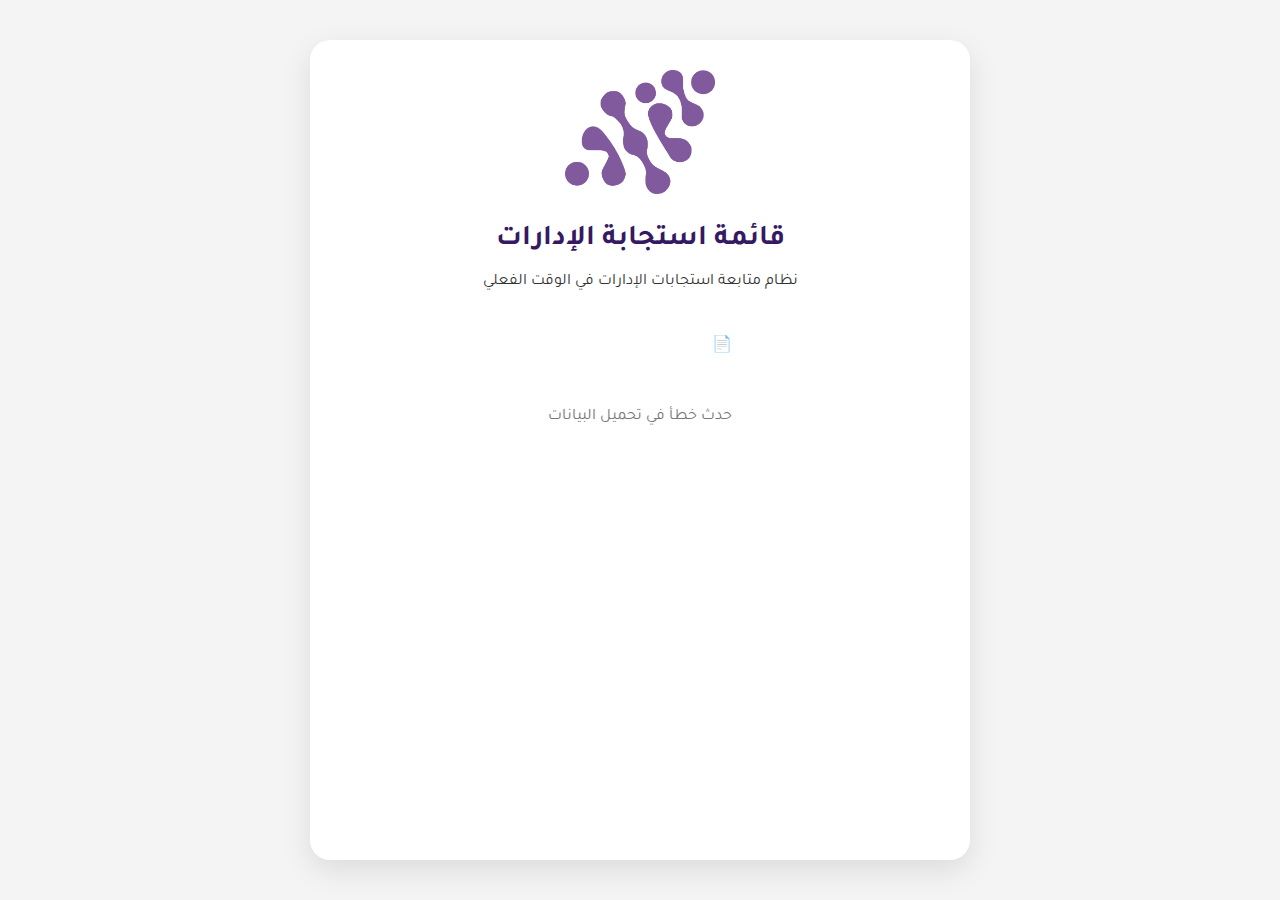
<file: index.html>
<!DOCTYPE html>
<html lang="ar" dir="rtl">

<head>
    <meta charset="UTF-8">
    <meta name="viewport" content="width=device-width, initial-scale=1.0">
    <title>قائمة استجابة الإدارات</title>
    <link rel="stylesheet" href="style.css">
    <!-- Google Fonts -->
    <link href="https://fonts.googleapis.com/css2?family=Tajawal:wght@400;700&display=swap" rel="stylesheet">
</head>

<body>

    <div class="container">
        <header class="main-header">
            <img src="LOGO.png" alt="شعار الفريق" class="logo">
            <h1>قائمة استجابة الإدارات</h1>
            <p>نظام متابعة استجابات الإدارات في الوقت الفعلي</p>
            <a href="full/index.html" class="btn-link"
                style="display: inline-block; margin-top: 15px; padding: 10px 20px; background: rgba(255,255,255,0.2); color: white; text-decoration: none; border-radius: 20px; border: 1px solid rgba(255,255,255,0.4);">📄
                الانتقال إلى نموذج الإقرار</a>
        </header>
        <div id="checklist" class="checklist">
            <!-- Items will be injected here by script.js -->
            <div class="loading">جاري التحميل...</div>
        </div>
    </div>

    <script src="script.js"></script>
</body>

</html>
</file>
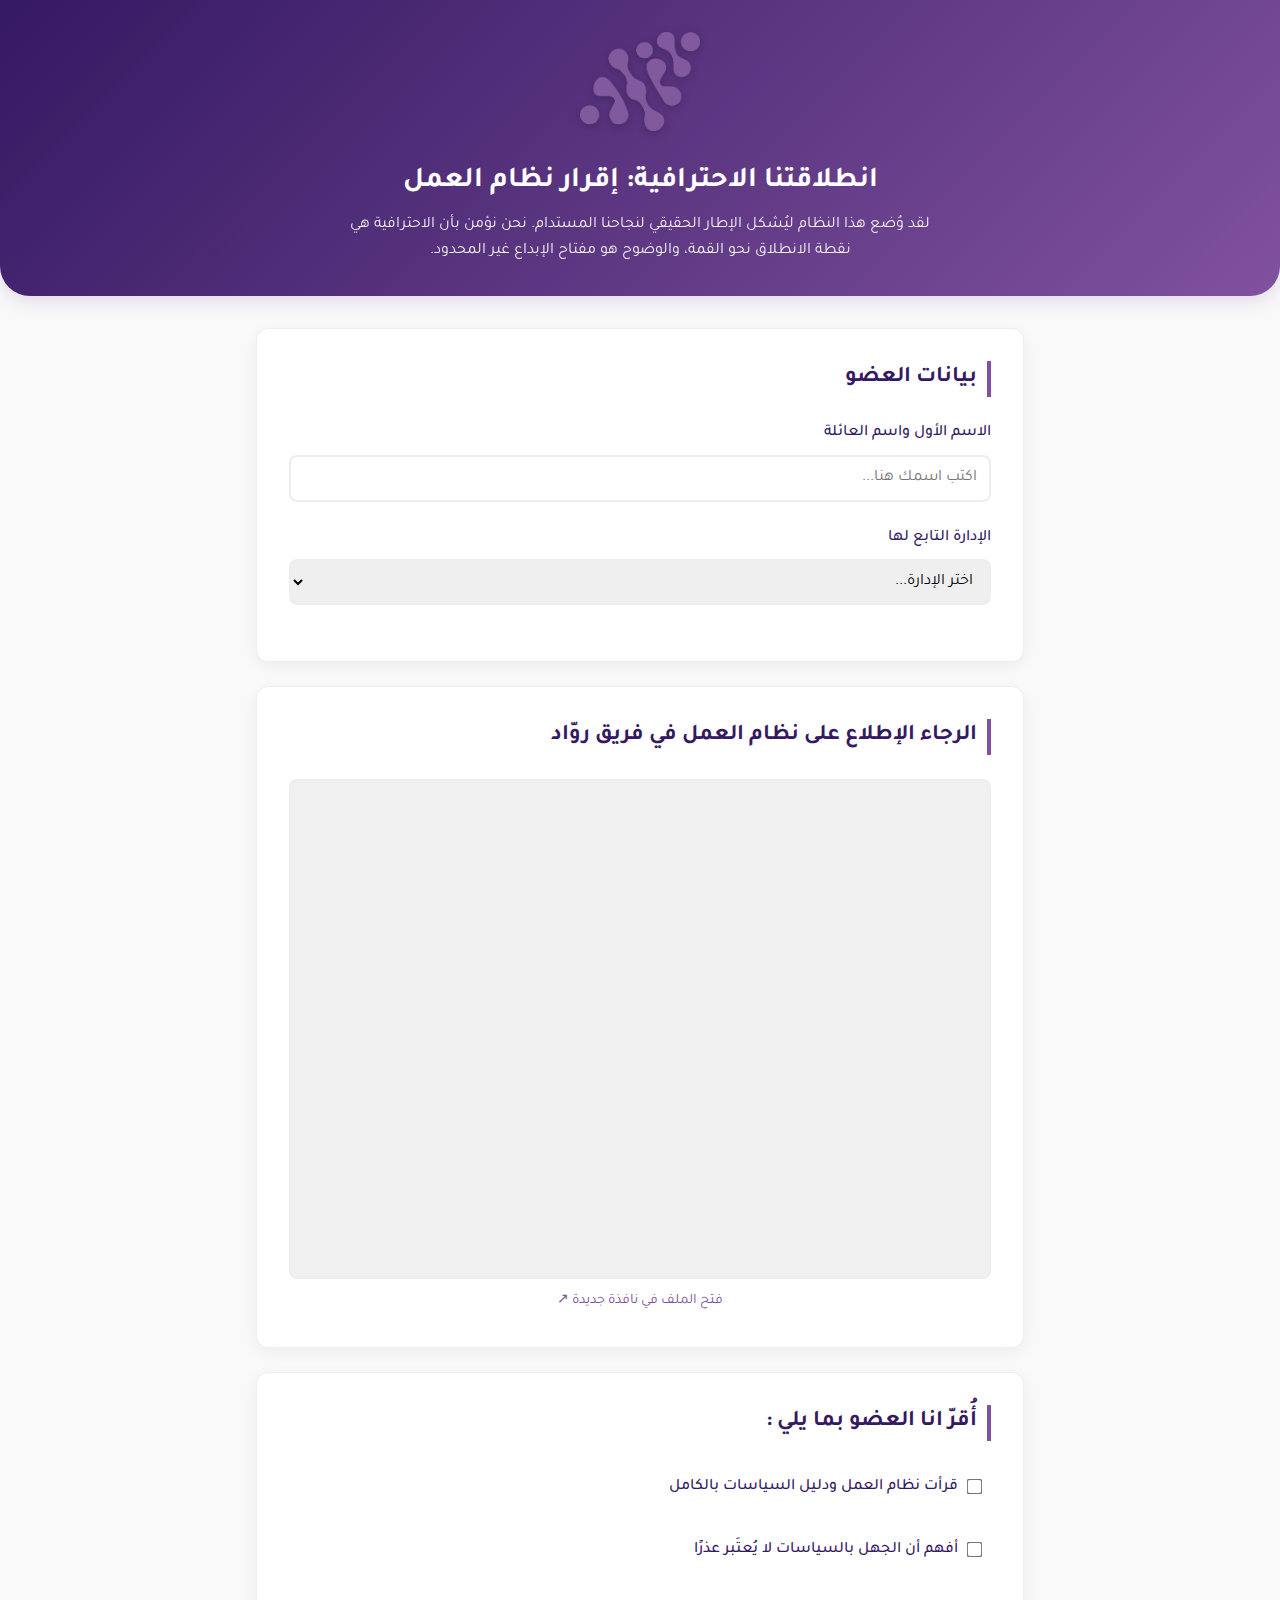
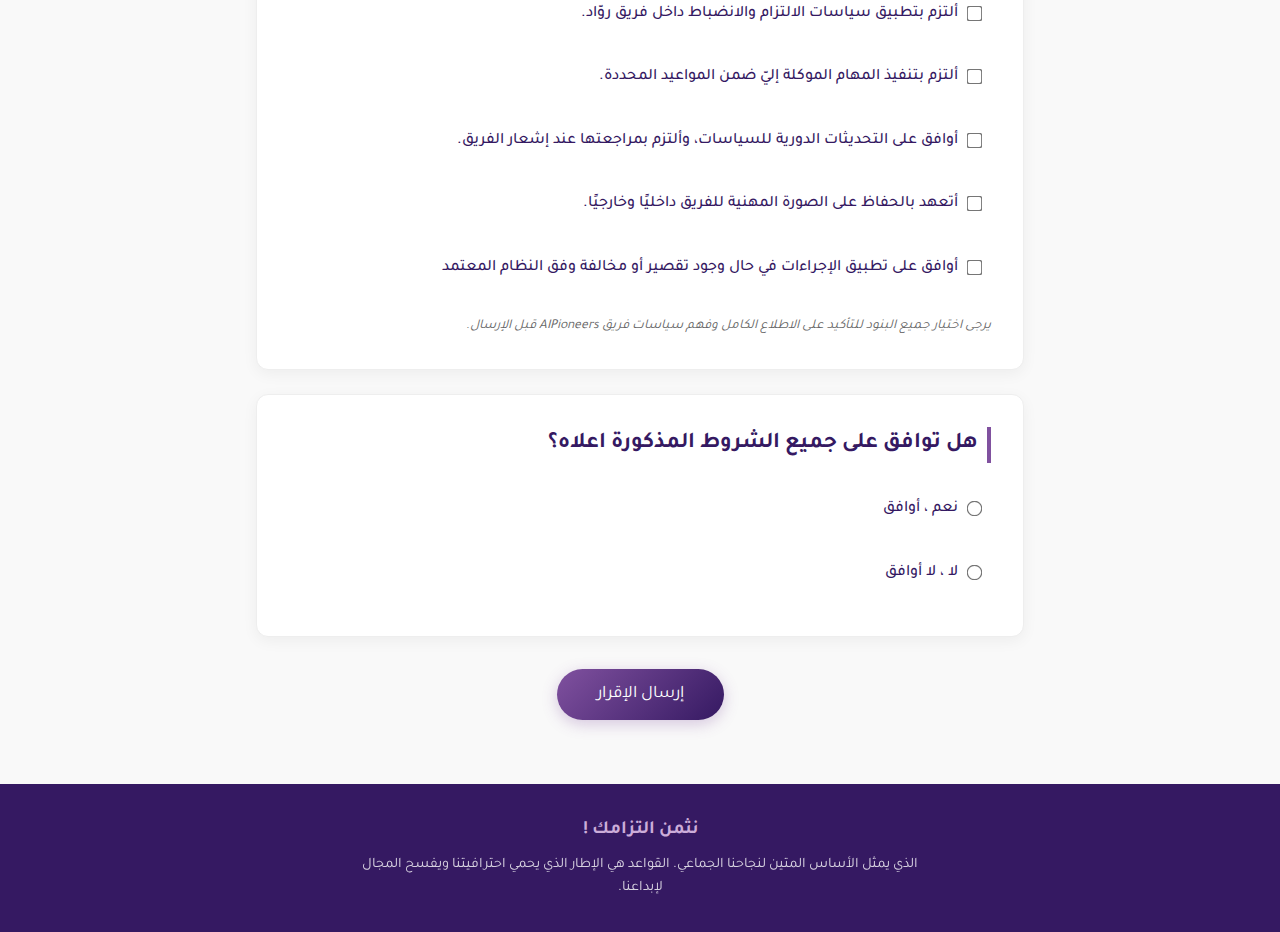
<file: full/index.html>
<!DOCTYPE html>
<html lang="ar" dir="rtl">

<head>
    <meta charset="UTF-8">
    <meta name="viewport" content="width=device-width, initial-scale=1.0, maximum-scale=1.0, user-scalable=no">
    <title>انطلاقتنا الاحترافية: إقرار نظام العمل</title>
    <link rel="preconnect" href="https://fonts.googleapis.com">
    <link rel="preconnect" href="https://fonts.gstatic.com" crossorigin>
    <link href="https://fonts.googleapis.com/css2?family=Tajawal:wght@300;400;500;700&display=swap" rel="stylesheet">
    <link rel="stylesheet" href="style.css">
</head>

<body>

    <header class="main-header">
        <img src="../LOGO.png" alt="شعار الفريق" class="logo">
        <div class="header-content">
            <h1>انطلاقتنا الاحترافية: إقرار نظام العمل</h1>
            <p>لقد وُضع هذا النظام ليُشكل الإطار الحقيقي لنجاحنا المستدام. نحن نؤمن بأن الاحترافية هي نقطة الانطلاق نحو
                القمة، والوضوح هو مفتاح الإبداع غير المحدود.</p>
        </div>
    </header>

    <div class="container">

        <!-- Step 1: Personal Info -->
        <section class="form-section">
            <h2>بيانات العضو</h2>
            <div class="form-group">
                <label for="name">الاسم الأول واسم العائلة</label>
                <input type="text" id="name" name="entry.88294716" required placeholder="اكتب اسمك هنا...">
            </div>
            <div class="form-group">
                <label for="department">الإدارة التابع لها</label>
                <select id="department" name="entry.1038598923" required>
                    <option value="" disabled selected>اختر الإدارة...</option>
                    <option value="الإدارة التنفيذية">الإدارة التنفيذية</option>
                    <option value="إدارة المحتوى و المنشورات">إدارة المحتوى و المنشورات</option>
                    <option value="إدارة الإبداع">إدارة الإبداع</option>
                    <option value="إدارة المحتوى التعليمي">إدارة المحتوى التعليمي</option>
                    <option value="إدارة المشاريع AIP Lab">إدارة المشاريع AIP Lab</option>
                    <option value="إدارة العلاقات العامة">إدارة العلاقات العامة</option>
                    <option value="إدارة الأنشطة والفعاليات">إدارة الأنشطة والفعاليات</option>
                    <option value="إدارة المتابعة والتطوير">إدارة المتابعة والتطوير</option>
                </select>
            </div>
        </section>

        <!-- Step 2: PDF Viewer -->
        <section class="pdf-section">
            <h2>الرجاء الإطلاع على نظام العمل في فريق روّاد</h2>
            <div class="pdf-container">
                <!-- Using Google Docs Viewer for better mobile compatibility -->
                <iframe
                    src="https://docs.google.com/gview?url=https://khalidaljuaid.github.io/checklist-app/full/rules.pdf&embedded=true"
                    frameborder="0"></iframe>
            </div>
            <div class="external-link">
                <a href="rules.pdf" target="_blank">فتح الملف في نافذة جديدة ↗</a>
            </div>
        </section>

        <!-- Step 3: Acknowledgment -->
        <section class="form-section">
            <h2>أُقرّ انا العضو بما يلي :</h2>
            <div class="checkbox-group" id="checkboxGroup">
                <label class="checkbox-item">
                    <input type="checkbox" name="entry.1883722675" value="قرأت نظام العمل ودليل السياسات بالكامل">
                    <span>قرأت نظام العمل ودليل السياسات بالكامل</span>
                </label>
                <label class="checkbox-item">
                    <input type="checkbox" name="entry.1883722675" value="أفهم أن الجهل بالسياسات لا يُعتَبر عذرًا">
                    <span>أفهم أن الجهل بالسياسات لا يُعتَبر عذرًا</span>
                </label>
                <label class="checkbox-item">
                    <input type="checkbox" name="entry.1883722675"
                        value="ألتزم بتطبيق سياسات الالتزام والانضباط داخل فريق روّاد.">
                    <span>ألتزم بتطبيق سياسات الالتزام والانضباط داخل فريق روّاد.</span>
                </label>
                <label class="checkbox-item">
                    <input type="checkbox" name="entry.1883722675"
                        value="ألتزم بتنفيذ المهام الموكلة إليّ ضمن المواعيد المحددة.">
                    <span>ألتزم بتنفيذ المهام الموكلة إليّ ضمن المواعيد المحددة.</span>
                </label>
                <label class="checkbox-item">
                    <input type="checkbox" name="entry.1883722675"
                        value="أوافق على التحديثات الدورية للسياسات، وألتزم بمراجعتها عند إشعار الفريق.">
                    <span>أوافق على التحديثات الدورية للسياسات، وألتزم بمراجعتها عند إشعار الفريق.</span>
                </label>
                <label class="checkbox-item">
                    <input type="checkbox" name="entry.1883722675"
                        value="أتعهد بالحفاظ على الصورة المهنية للفريق داخليًا وخارجيًا.">
                    <span>أتعهد بالحفاظ على الصورة المهنية للفريق داخليًا وخارجيًا.</span>
                </label>
                <label class="checkbox-item">
                    <input type="checkbox" name="entry.1883722675"
                        value="أوافق على تطبيق الإجراءات في حال وجود تقصير أو مخالفة وفق النظام المعتمد">
                    <span>أوافق على تطبيق الإجراءات في حال وجود تقصير أو مخالفة وفق النظام المعتمد</span>
                </label>
            </div>
            <div id="checkboxError" class="error-message"
                style="display: none; color: #e74c3c; margin-top: 10px; font-weight: bold;">
                ⚠️ يجب الموافقة على جميع البنود أعلاه (7 بنود).
            </div>
            <p class="note">يرجى اختيار جميع البنود للتأكيد على الاطلاع الكامل وفهم سياسات فريق AIPioneers قبل الإرسال.
            </p>
        </section>

        <!-- Step 4: Agreement -->
        <section class="form-section agreement-section">
            <h2>هل توافق على جميع الشروط المذكورة اعلاه؟</h2>
            <div class="radio-group">
                <label class="radio-item">
                    <input type="radio" name="entry.1639981020" value="نعم , أوافق" required>
                    <span>نعم ، أوافق</span>
                </label>
                <label class="radio-item">
                    <input type="radio" name="entry.1639981020" value="لا أوافق" required>
                    <span>لا ، لا أوافق</span>
                </label>
            </div>
        </section>

        <div class="actions">
            <button id="submitBtn" class="btn-primary">إرسال الإقرار</button>
        </div>

    </div>

    <footer class="main-footer">
        <h3>نثمن التزامك !</h3>
        <p>الذي يمثل الأساس المتين لنجاحنا الجماعي. القواعد هي الإطار الذي يحمي احترافيتنا ويفسح المجال لإبداعنا.</p>
    </footer>

    <script src="script.js"></script>
</body>

</html>
</file>
<file: style.css>
:root {
    --primary-purple: #80519F;
    --dark-purple: #351962;
    --light-gray: #DEDEDD;
    --accent-gradient-start: #80519F;
    --accent-gradient-end: #CCADD9;
    --white: #ffffff;
    --text-color: #333;
    --success-green: #2ecc71;
}

body {
    font-family: 'Tajawal', sans-serif;
    background-color: #f4f4f4;
    margin: 0;
    padding: 0;
    display: flex;
    justify-content: center;
    min-height: 100vh;
    color: var(--text-color);
}

.container {
    width: 90%;
    max-width: 600px;
    background: var(--white);
    margin: 40px auto;
    padding: 30px;
    border-radius: 20px;
    box-shadow: 0 10px 30px rgba(0,0,0,0.1);
}

header {
    text-align: center;
    margin-bottom: 40px;
}

.logo {
    max-width: 150px;
    margin-bottom: 20px;
}

h1 {
    color: var(--dark-purple);
    font-size: 1.8rem;
    margin: 0;
}

.checklist {
    display: flex;
    flex-direction: column;
    gap: 15px;
}

.checklist-item {
    background: var(--light-gray);
    padding: 15px 20px;
    border-radius: 12px;
    display: flex;
    align-items: center;
    justify-content: space-between;
    transition: all 0.3s ease;
    border-right: 5px solid transparent;
}

.checklist-item.checked {
    background: linear-gradient(135deg, var(--white), #f9f9f9);
    border-right: 5px solid var(--primary-purple);
    box-shadow: 0 4px 10px rgba(0,0,0,0.05);
}

.item-content {
    display: flex;
    flex-direction: column;
}

.department-name {
    font-weight: 700;
    font-size: 1.1rem;
    color: var(--dark-purple);
}

.responder-name {
    font-size: 0.9rem;
    color: var(--primary-purple);
    margin-top: 4px;
    font-weight: 500;
}

.status-icon {
    width: 24px;
    height: 24px;
    border-radius: 50%;
    border: 2px solid #ccc;
    display: flex;
    align-items: center;
    justify-content: center;
    color: transparent;
    transition: all 0.3s ease;
}

.checklist-item.checked .status-icon {
    background: var(--primary-purple);
    border-color: var(--primary-purple);
    color: white;
}

.loading {
    text-align: center;
    color: #777;
}
</file>
<file: full/style.css>
:root {
    --primary-color: #80519F;
    --secondary-color: #351962;
    --accent-color: #CCADD9;
    --bg-color: #f9f9f9;
    --text-color: #333;
    --white: #ffffff;
    --border-radius: 12px;
    --shadow: 0 4px 15px rgba(0, 0, 0, 0.05);
}

* {
    box-sizing: border-box;
    margin: 0;
    padding: 0;
}

body {
    font-family: 'Tajawal', sans-serif;
    background-color: var(--bg-color);
    color: var(--text-color);
    direction: rtl;
    line-height: 1.6;
}

/* Header */
.main-header {
    background: linear-gradient(135deg, var(--secondary-color), var(--primary-color));
    color: var(--white);
    padding: 2rem 1rem;
    text-align: center;
    border-bottom-left-radius: 30px;
    border-bottom-right-radius: 30px;
    box-shadow: 0 4px 20px rgba(128, 81, 159, 0.2);
    margin-bottom: 2rem;
}

.logo {
    max-width: 120px;
    margin-bottom: 1rem;
    filter: drop-shadow(0 2px 4px rgba(0, 0, 0, 0.2));
}

.header-content h1 {
    font-size: 1.8rem;
    margin-bottom: 0.5rem;
}

.header-content p {
    font-size: 1rem;
    opacity: 0.9;
    max-width: 600px;
    margin: 0 auto;
}

/* Container */
.container {
    max-width: 800px;
    margin: 0 auto;
    padding: 0 1rem;
}

/* Sections */
.form-section,
.pdf-section {
    background: var(--white);
    border-radius: var(--border-radius);
    padding: 2rem;
    margin-bottom: 1.5rem;
    box-shadow: var(--shadow);
    border: 1px solid #eee;
}

h2 {
    color: var(--secondary-color);
    font-size: 1.4rem;
    margin-bottom: 1.5rem;
    border-right: 4px solid var(--primary-color);
    padding-right: 10px;
}

/* Form Elements */
.form-group {
    margin-bottom: 1.5rem;
}

label {
    display: block;
    margin-bottom: 0.5rem;
    font-weight: 500;
    color: var(--secondary-color);
}

input[type="text"],
select {
    width: 100%;
    padding: 12px;
    border: 2px solid #eee;
    border-radius: 8px;
    font-family: 'Tajawal', sans-serif;
    font-size: 1rem;
    transition: border-color 0.3s;
}

input[type="text"]:focus,
select:focus {
    border-color: var(--primary-color);
    outline: none;
}

.input-error {
    border-color: #e74c3c !important;
    background-color: #fce4e4;
}

/* PDF Viewer */
.pdf-container {
    width: 100%;
    height: 500px;
    border-radius: 8px;
    overflow: hidden;
    border: 2px solid #eee;
    background: #f0f0f0;
}

.pdf-container iframe {
    width: 100%;
    height: 100%;
}

.external-link {
    text-align: center;
    margin-top: 10px;
}

.external-link a {
    color: var(--primary-color);
    text-decoration: none;
    font-size: 0.9rem;
}

/* Checkboxes & Radios */
.checkbox-group,
.radio-group {
    display: flex;
    flex-direction: column;
    gap: 10px;
}

.checkbox-item,
.radio-item {
    display: flex;
    align-items: flex-start;
    gap: 10px;
    cursor: pointer;
    padding: 10px;
    border-radius: 8px;
    transition: background 0.2s;
}

.checkbox-item:hover,
.radio-item:hover {
    background: #f5f0fa;
}

.checkbox-item input,
.radio-item input {
    margin-top: 5px;
    accent-color: var(--primary-color);
    transform: scale(1.2);
}

.note {
    font-size: 0.85rem;
    color: #666;
    margin-top: 1rem;
    font-style: italic;
}

/* Actions */
.actions {
    text-align: center;
    margin: 2rem 0 4rem;
}

.btn-primary {
    background: linear-gradient(135deg, var(--primary-color), var(--secondary-color));
    color: var(--white);
    border: none;
    padding: 15px 40px;
    font-size: 1.1rem;
    font-family: 'Tajawal', sans-serif;
    border-radius: 50px;
    cursor: pointer;
    box-shadow: 0 4px 15px rgba(128, 81, 159, 0.3);
    transition: transform 0.2s, box-shadow 0.2s;
}

.btn-primary:hover {
    transform: translateY(-2px);
    box-shadow: 0 6px 20px rgba(128, 81, 159, 0.4);
}

.btn-primary:disabled {
    background: #ccc;
    cursor: not-allowed;
    transform: none;
}

/* Footer */
.main-footer {
    text-align: center;
    padding: 2rem;
    background: var(--secondary-color);
    color: var(--white);
    margin-top: auto;
}

.main-footer h3 {
    margin-bottom: 0.5rem;
    color: var(--accent-color);
}

.main-footer p {
    font-size: 0.9rem;
    opacity: 0.8;
    max-width: 600px;
    margin: 0 auto;
}

/* Responsive */
@media (max-width: 600px) {
    .header-content h1 {
        font-size: 1.4rem;
    }

    /* iOS Iframe Fix - The "Container" Method */
    .pdf-container {
        height: 500px;
        overflow-y: auto;
        -webkit-overflow-scrolling: touch;
        position: relative;
    }

    .pdf-container iframe {
        width: 100%;
        height: 100%;
        border: none;
        position: absolute;
        top: 0;
        left: 0;
    }

    .container {
        width: 100%;
        /* Maximize width on mobile */
        padding: 0 5px;
        /* Reduce padding */
    }

    .form-section,
    .pdf-section {
        padding: 1.5rem 1rem;
        /* Reduce internal padding */
    }
}

/* Embedded Form Styling */
.embedded-form-container {
    width: 100%;
    overflow: hidden;
    border-radius: var(--border-radius);
}

.embedded-form-container iframe {
    width: 100%;
    border: none;
}
</file>
